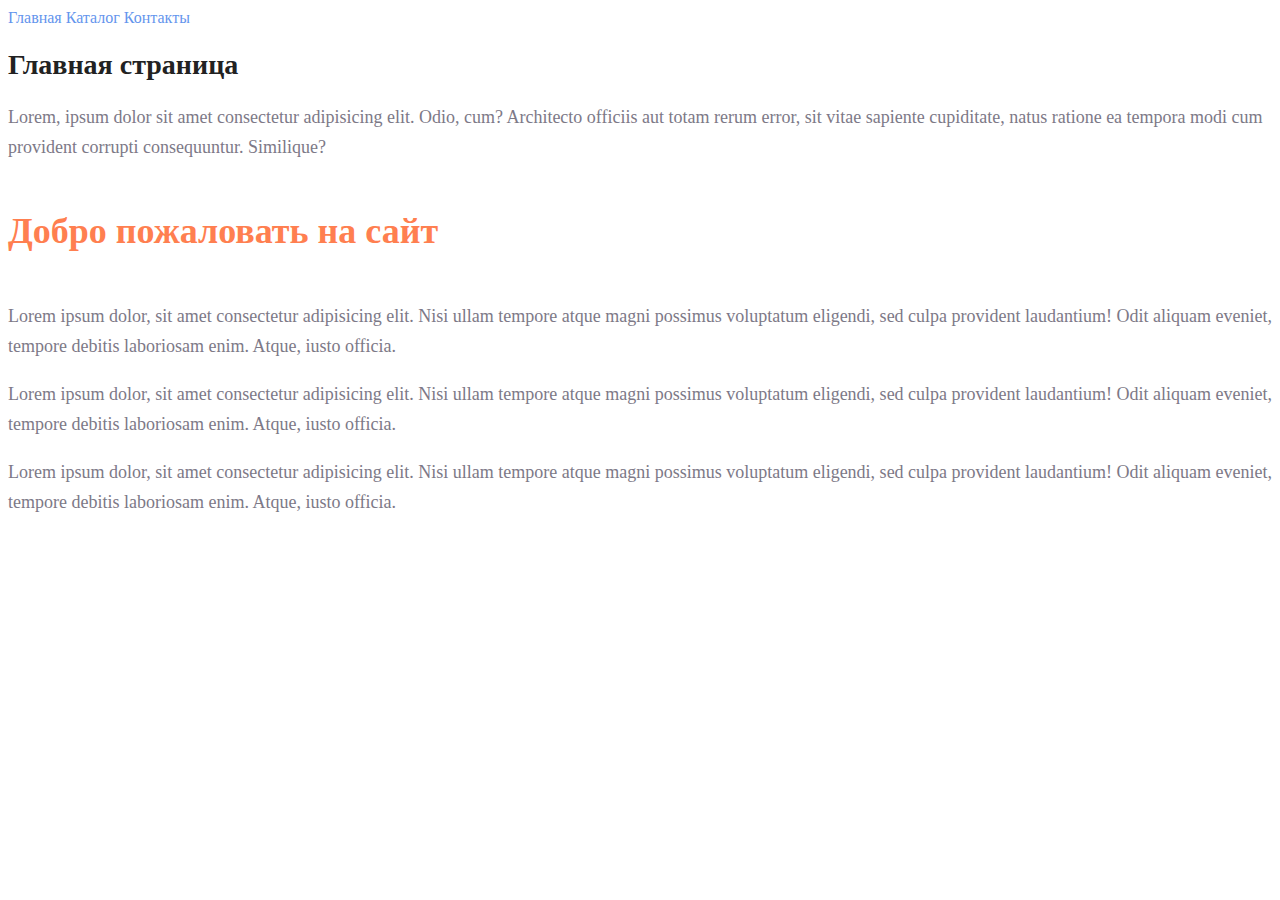
<file: homework1/index.html>
<!DOCTYPE html>
<html lang="ru">
<head>
    <meta charset="UTF-8">
    <meta name="viewport" content="width=device-width, initial-scale=1.0">
    <title>Главная</title>
    <link rel="stylesheet" href="style.css">
</head>
<body>
    <a class="nuv_link" href="index.html">Главная</a>
    <a class="nuv_link" href="catalog/catalog.html">Каталог</a>
    <a class="nuv_link" href="contacts/contacts.html">Контакты</a>
    <h1 class="title">Главная страница</h1>
    <p class="text">Lorem, ipsum dolor sit amet consectetur adipisicing elit. Odio, cum? Architecto officiis aut totam rerum error, sit vitae sapiente cupiditate, natus ratione ea tempora modi cum provident corrupti consequuntur. Similique?</p>
    <h2 class="subtitle">Добро пожаловать на сайт</h2>
    <p class="text">Lorem ipsum dolor, sit amet consectetur adipisicing elit. Nisi ullam tempore atque magni possimus voluptatum eligendi, sed culpa provident laudantium! Odit aliquam eveniet, tempore debitis laboriosam enim. Atque, iusto officia.</p>
    <p class="text">Lorem ipsum dolor, sit amet consectetur adipisicing elit. Nisi ullam tempore atque magni possimus voluptatum eligendi, sed culpa provident laudantium! Odit aliquam eveniet, tempore debitis laboriosam enim. Atque, iusto officia.</p>
    <p class="text">Lorem ipsum dolor, sit amet consectetur adipisicing elit. Nisi ullam tempore atque magni possimus voluptatum eligendi, sed culpa provident laudantium! Odit aliquam eveniet, tempore debitis laboriosam enim. Atque, iusto officia.</p>

</body>
</html>
</file>
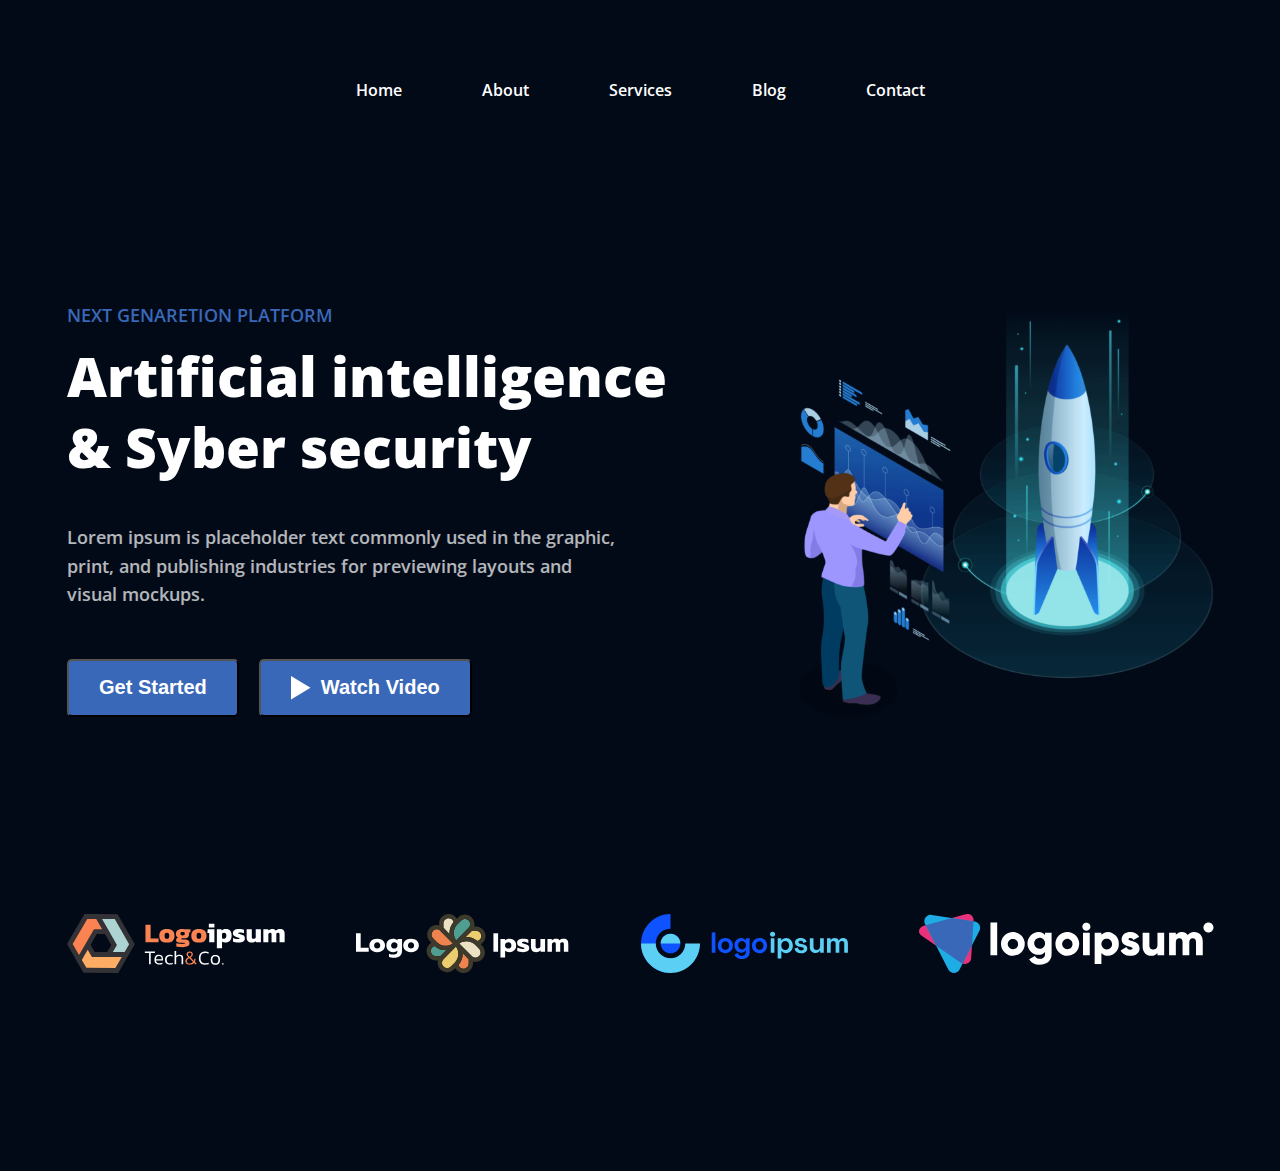
<file: homework3/index.html>
<!DOCTYPE html>
<html lang="en">

<head>
    <meta charset="UTF-8">
    <meta name="viewport" content="width=device-width, initial-scale=1.0">
    <title>HW project</title>
    <link rel="preconnect" href="https://fonts.googleapis.com">
    <link rel="preconnect" href="https://fonts.gstatic.com" crossorigin>
    <link href="https://fonts.googleapis.com/css2?family=Open+Sans:wght@600;800&display=swap" rel="stylesheet">
    <link rel="stylesheet" href="style.css">
</head>

<body>
    <div class="top">
        <div class="header">
            <a href="#" class="header__link">Home</a>
            <a href="#" class="header__link">About</a>
            <a href="#" class="header__link">Services</a>
            <a href="#" class="header__link">Blog</a>
            <a href="#" class="header__link">Contact</a>
        </div>
        <div class="top__content">
            <div class="top__info">
                <h3 class="subtitle">Next genaretion platform</h3>
                <h1 class="title">Artificial intelligence & Syber security</h1>
                <p class="text">Lorem ipsum is placeholder text commonly used in the graphic, print, and publishing
                    industries for previewing layouts and visual mockups.</p>
                <div class="top__button">
                    <button class="button">Get Started</button>
                    <button class="button"><img src="img/Polygon 1.svg" alt="button">Watch Video</button>
                </div>
            </div>
            <img src="img/top__content.svg" alt="top__img">
        </div>
        <div class="top__logos">
            <img class="logos" src="img/logo1.svg" alt="logo1">
            <img class="logos" src="img/logo2.svg" alt="logo2">
            <img class="logos" src="img/logo3.svg" alt="logo3">
            <img class="logos" src="img/logo4.svg" alt="logo4">
        </div>
    </div>
</body>

</html>
</file>
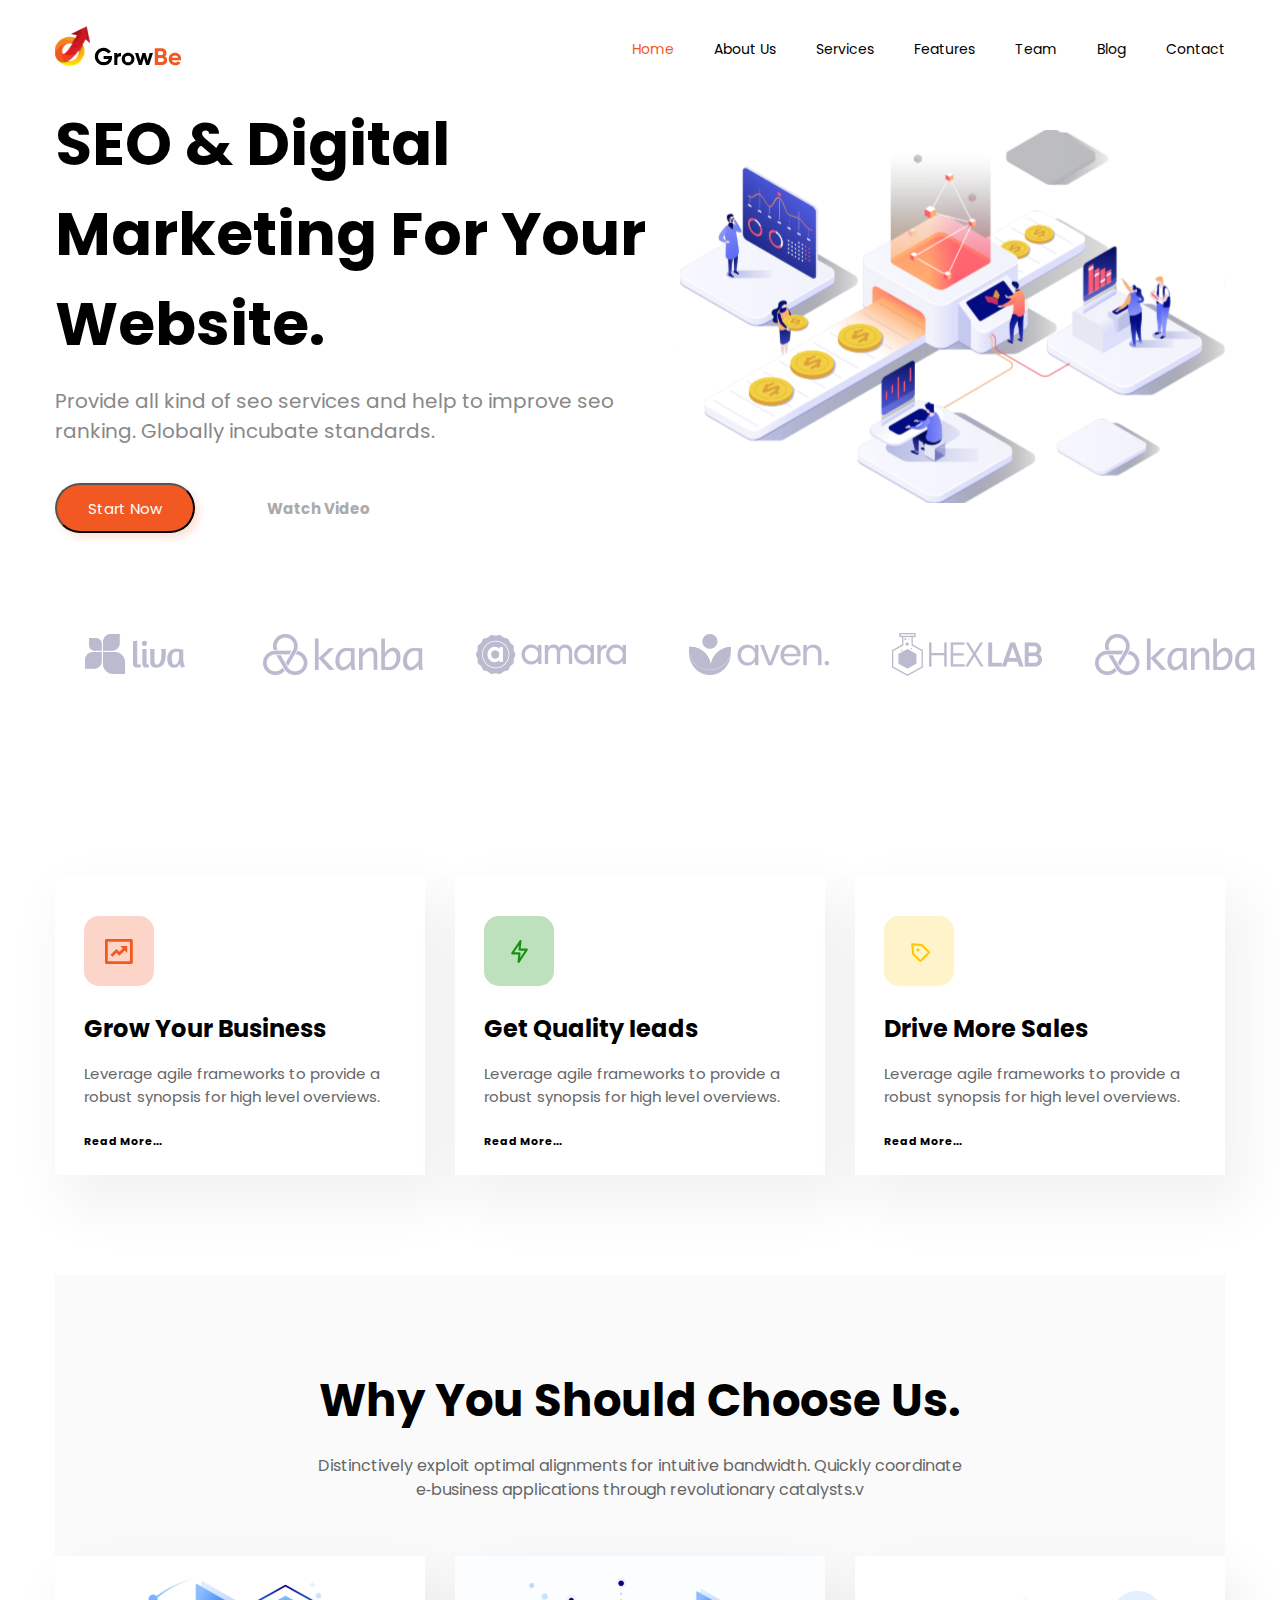
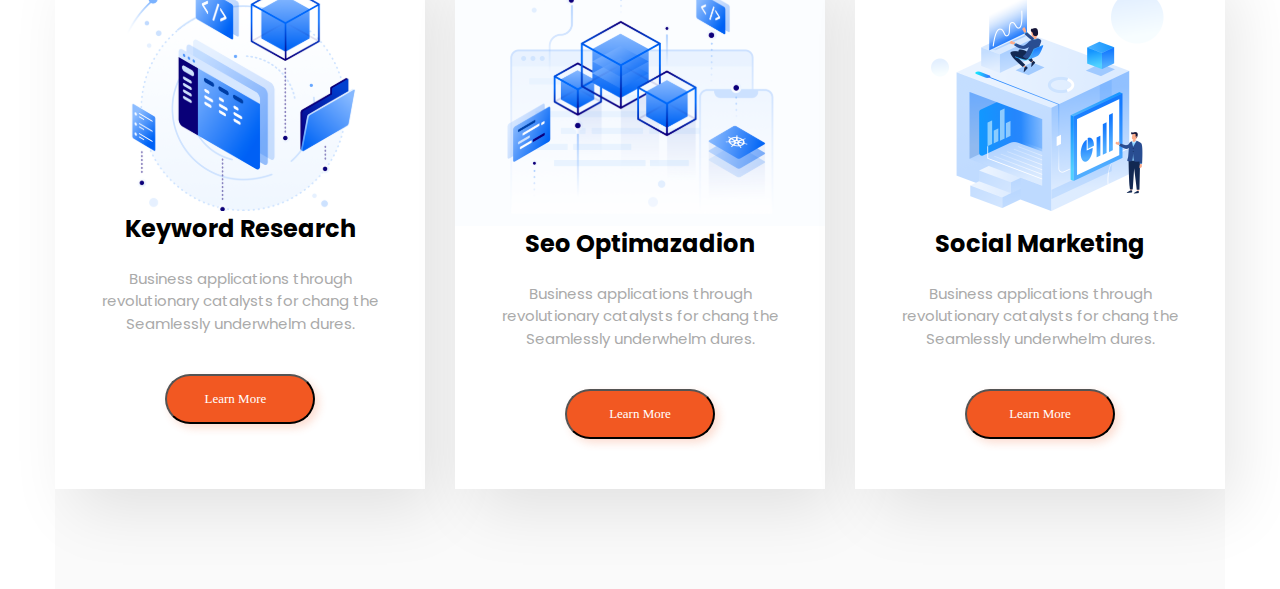
<file: homework4/index.html>
<!DOCTYPE html>
<html lang="en">

<head>
    <meta charset="UTF-8">
    <meta name="viewport" content="width=device-width, initial-scale=1.0">
    <title>Homework4</title>
    <link rel="preconnect" href="https://fonts.googleapis.com">
    <link rel="preconnect" href="https://fonts.gstatic.com" crossorigin>
    <link
        href="https://fonts.googleapis.com/css2?family=Open+Sans:wght@600;800&family=Poppins:wght@300;400;600;700&display=swap"
        rel="stylesheet">
    <link rel="stylesheet" href="style.css">
</head>

<body>
    <div class="top">
        <div class="header">
            <div class="header__logos">
                <img src="img/logo_header.svg" alt="logo" class="logos__header1">
                <img src="img/GrowBe_hader.svg" alt="GrowBe" class="logos__header2">
            </div>
            <nav class="nav__link">
                <a href="#" class="header__link1">Home</a>
                <a href="#" class="header__link2">About Us</a>
                <a href="#" class="header__link2">Services</a>
                <a href="#" class="header__link2">Features</a>
                <a href="#" class="header__link2">Team</a>
                <a href="#" class="header__link2">Blog</a>
                <a href="#" class="header__link2">Contact</a>

            </nav>
        </div>
        <div class="top__content">
            <div class="top__info">
                <h1 class="title">
                    SEO & Digital
                    Marketing For Your
                    Website.
                </h1>
                <p class="text">
                    Provide all kind of seo services and help to improve
                    seo ranking. Globally incubate standards.
                </p>
                <div class="top__button">
                    <button class="button">Start Now</button>
                    <h4 class="button__text">Watch Video</h4>
                </div>
            </div>
            <img src="img/pngfind__top.svg" alt="top_img" class="top__img">
        </div>
        <div class="top__logos">
            <img src="img/logo1.svg" alt="logo1" class="logos">
            <img src="img/logo2_6.svg" alt="logo2" class="logos">
            <img src="img/logo3.svg" alt="logo3" class="logos">
            <img src="img/logo4.svg" alt="logo4" class="logos">
            <img src="img/logo5.svg" alt="logo5" class="logos">
            <img src="img/logo2_6.svg" alt="logo6" class="logos">
        </div>
    </div>
    <div class="content">
        <div class="section">
            <img src="img/content1.svg" alt="content" class="img__section">
            <h3 class="title__section">
                Grow Your Business
            </h3>
            <p class="text__section">
                Leverage agile frameworks to provide a robust synopsis for high level overviews.
            </p>
            <a href="#" class="linc__content">Read More...</a>
        </div>
        <div class="section">
            <img src="img/content2.svg" alt="content" class="img__section">
            <h3 class="title__section">
                Get Quality Ieads
            </h3>
            <p class="text__section">
                Leverage agile frameworks to provide a robust synopsis for high level overviews.
            </p>
            <a href="#" class="linc__content">Read More...</a>
        </div>
        <div class="section">
            <img src="img/content3.svg" alt="content" class="img__section">
            <h3 class="title__section">
                Drive More Sales
            </h3>
            <p class="text__section">
                Leverage agile frameworks to provide a robust synopsis for high level overviews.
            </p>
            <a href="#" class="linc__content">Read More...</a>
        </div>
    </div>
    <div class="aside">
        <h2 class="title__aside">
            Why You Should Choose Us.
        </h2>
        <p class="text__aside">
            Distinctively exploit optimal alignments for intuitive bandwidth. Quickly coordinate e&#8209business
            applications through revolutionary catalysts.v
        </p>
        <div class="items">
            <div class="item">
                <img src="img/item1.svg" alt="item" class="img__item">
                <h3 class="title__item">
                    Keyword Research
                </h3>
                <p class="text__item">
                    Business applications through revolutionary catalysts for chang the Seamlessly underwhelm dures.
                </p>
                <button class="button__item">Learn More <svg width="6" height="10" viewBox="0 0 6 10" fill="none" xmlns="http://www.w3.org/2000/svg"></svg></button>
            </div>
            <div class="item">
                <img src="img/item2.svg" alt="item" class="img__item">
                <h3 class="title__item">
                    Seo Optimazadion
                </h3>
                <p class="text__item">
                    Business applications through revolutionary catalysts for chang the Seamlessly underwhelm dures.
                </p>
                <button class="button__item">Learn More <path d="M1 9L5 5L1 1" stroke="white" stroke-width="1.5" stroke-linecap="round" stroke-linejoin="round"/></svg></button>
            </div>
            <div class="item">
                <img src="img/item3.svg" alt="item" class="img__item">
                <h3 class="title__item">
                    Social Marketing
                </h3>
                <p class="text__item">
                    Business applications through revolutionary catalysts for chang the Seamlessly underwhelm dures.
                </p>
                <button class="button__item">Learn More </svg></svg></button>
            </div>
        </div>
    </div>

</body>

</html>
</file>
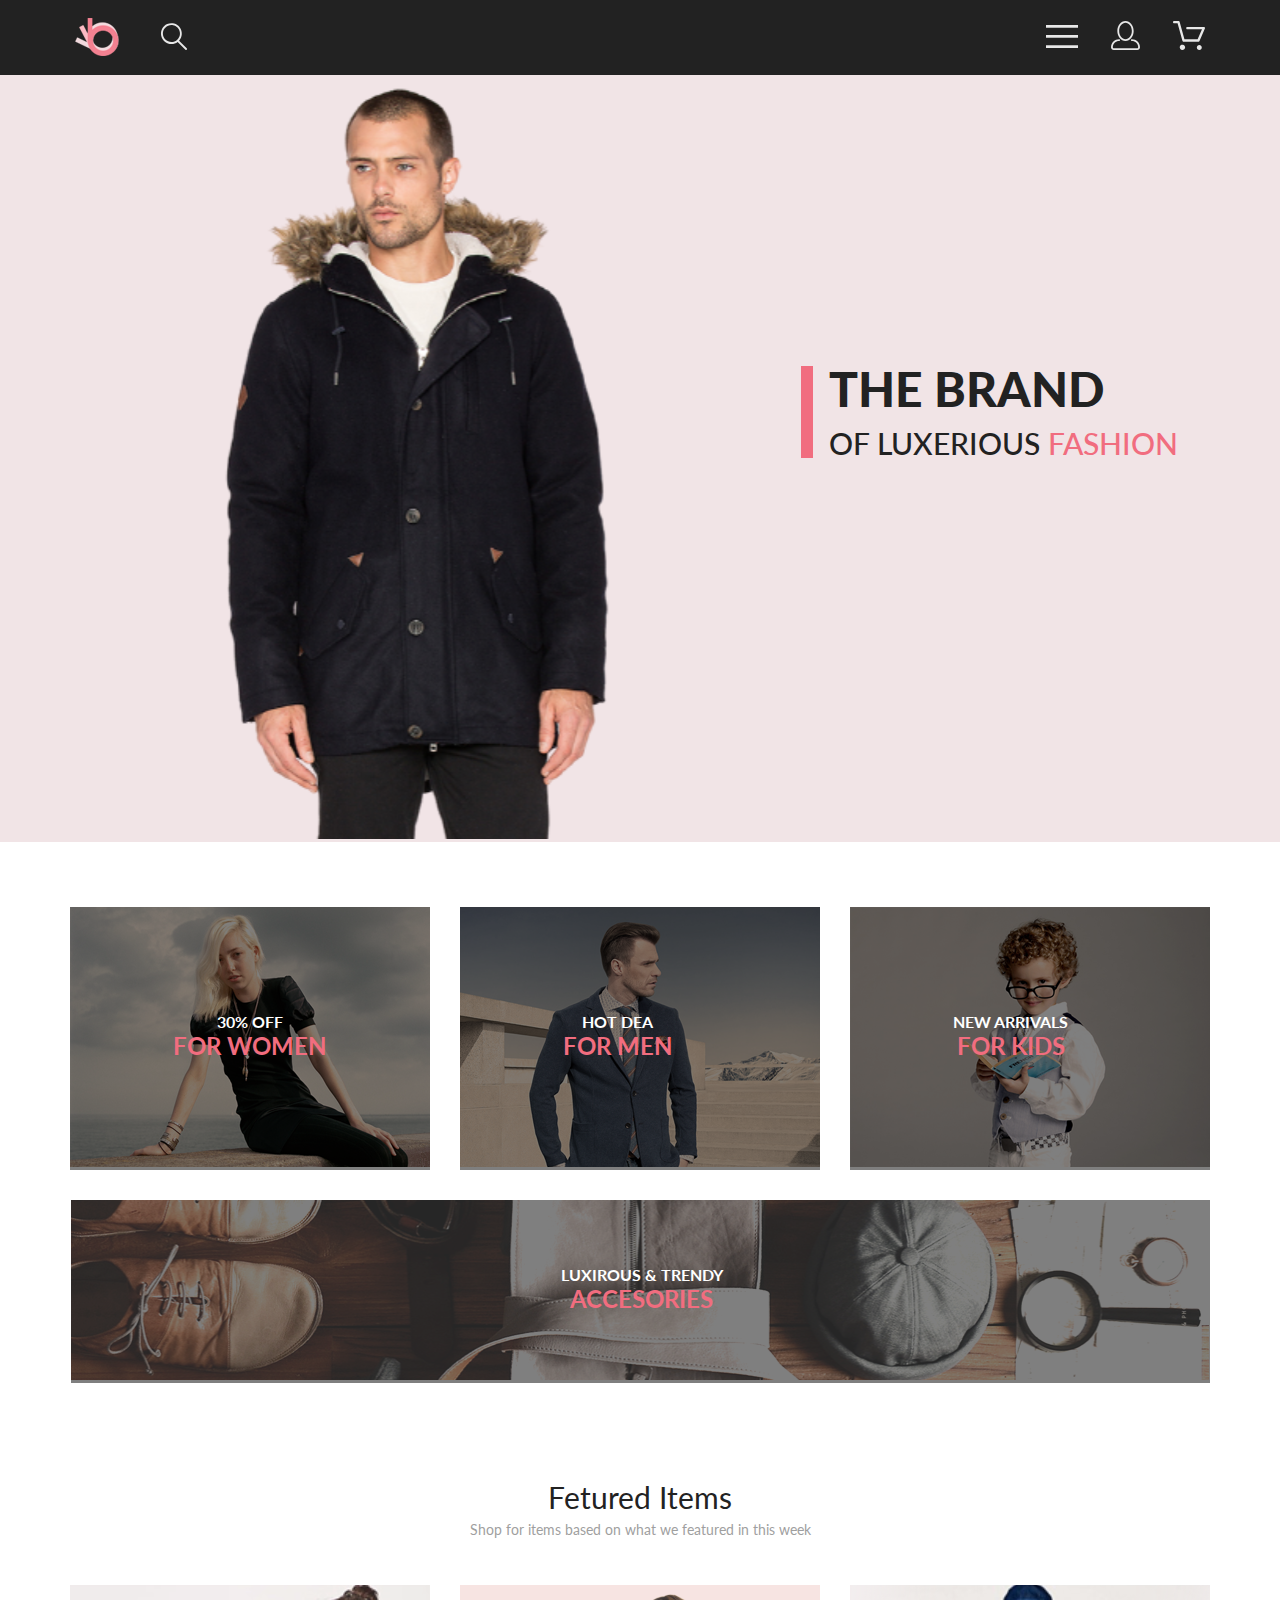
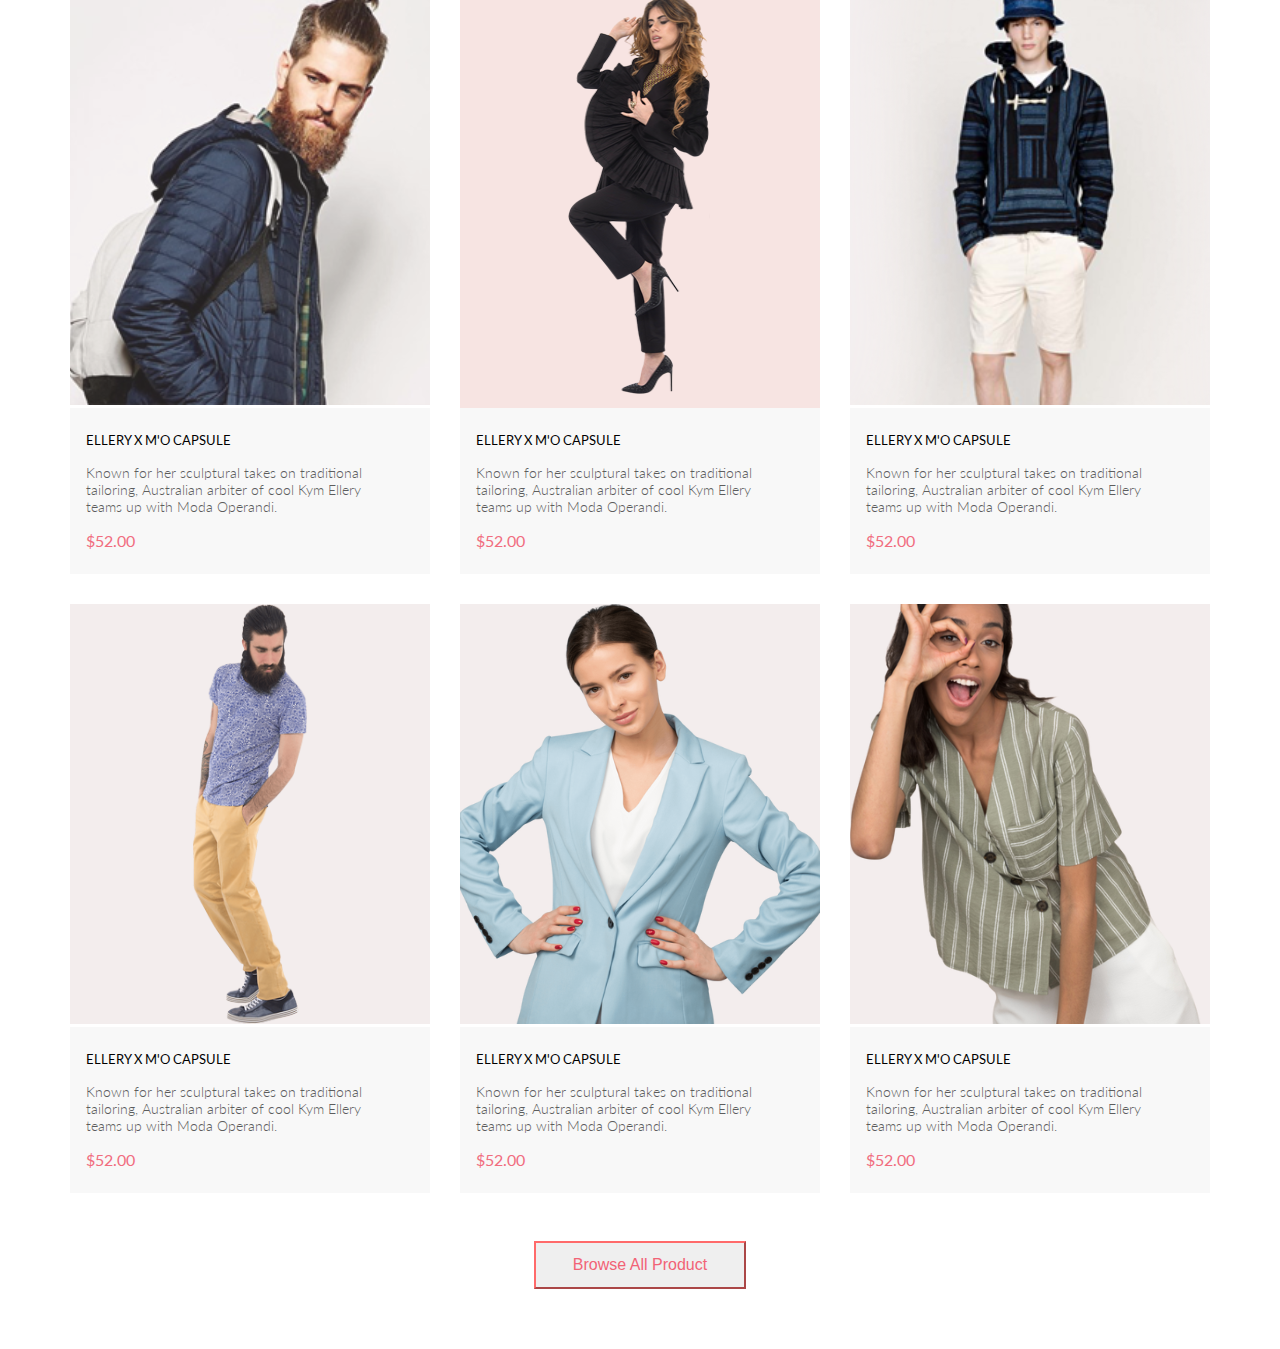
<file: homework6/index.html>
<!DOCTYPE html>
<html lang="en">

<head>
    <meta charset="UTF-8">
    <meta name="viewport" content="width=device-width, initial-scale=1.0">
    <title>HomeWork6</title>
    <link rel="preconnect" href="https://fonts.googleapis.com">
    <link rel="preconnect" href="https://fonts.gstatic.com" crossorigin>
    <link href="https://fonts.googleapis.com/css2?family=Lato:wght@300;400;900&display=swap" rel="stylesheet">
    <link rel="stylesheet" href="style.css">
</head>

<body>
    <div class="top">
        <div class="header">
            <div class="header__img">
                <div class="header__img_left">
                    <img src="img/header_logo.svg" alt="header_logo" class="header_logo">
                    <img src="img/header_search.svg" alt="header_search" class="header_search">
                </div>
                <div class="header__img_right">
                    <img src="img/header_button.svg" alt="header_button" class="header_button">
                </div>

            </div>


        </div>
        <div class="content">
            <div class="top__content">
                <div class="img__top_content">
                    <img src="img/top_img.svg" alt="top_img" class="top_img">
                </div>
                <div class="text__top_content">
                    <div class="top__rectangle">
                        <img src="img/top__rectangle.svg" alt="rectangle" class="rectangle">
                    </div>
                    <h1 class="title">
                        THE BRAND
                        <span class="slim__text">
                            OF LUXERIOUS
                            <span class="pink__text">
                                FASHION
                            </span>
                        </span>
                    </h1>
                </div>
            </div>
        </div>
        <div class="top__offer">
            <div class="offer_items">
                <img src="img/offer_women.svg" alt="offer_women" class="offer__img">
                <span class="offer__text">
                    <h4 class="h4__text">30% OFF</h4>
                    <h2 class="h2__text">FOR WOMEN</h2>
                </span>
            </div>
            <div class="offer_items">
                <img src="img/offer_men.svg" alt="offer_men" class="offer__img">
                <span class="offer__text">
                    <h4 class="h4__text">HOT DEA</h4>
                    <h2 class="h2__text">FOR MEN</h2>
                </span>
            </div>
            <div class="offer_items">
                <img src="img/offer_kids.svg" alt="offer_kids" class="offer__img">
                <span class="offer__text">
                    <h4 class="h4__text">NEW ARRIVALS</h4>
                    <h2 class="h2__text">FOR KIDS</h2>
                </span>
            </div>
            <div class="offer_items ">
                <img src="img/offer_accesories.svg" alt="offer_accesories" class="offer__img">
                <span class="offer__text big__offer__text">
                    <h4 class="h4__text">LUXIROUS & TRENDY</h4>
                    <h2 class="h2__text">ACCESORIES</h2>
                </span>
            </div>
        </div>
        <div class="products">
            <div class="products__title">
                <p class="h3__products__title">
                    Fetured Items
                </p>
                <p class="product__subtitle">
                    Shop for items based on what we featured in this week
                </p>
            </div>
            <div class="products__content">
                <div class="product__item">
                    <img src="img/product1.svg" alt="product" class="product__img">
                    <div class="product__text">
                        <p class="product__name">
                            ELLERY X M'O CAPSULE
                        </p>
                        <p class="product__desc">
                             Known for her sculptural takes on traditional tailoring, Australian arbiter of cool Kym Ellery teams up with Moda Operandi.
                        </p>
                        <p class="product__price">
                            $52.00
                        </p>
                    </div>
                    
                </div>
                <div class="product__item">
                    <div class="product__center">
                        <img src="img/product2.svg" alt="product" class="product__img">
                    </div>
                    <div class="product__text">
                        <p class="product__name">
                            ELLERY X M'O CAPSULE
                        </p>
                        <p class="product__desc">
                            Known for her sculptural takes on traditional tailoring,    Australian arbiter of cool Kym Ellery teams up with Moda   Operandi.
                        </p>
                        <p class="product__price">
                            $52.00
                        </p>
                    </div>
                </div>
                <div class="product__item">
                    <img src="img/product3.svg" alt="product" class="product__img">
                    <div class="product__text">
                        <p class="product__name">
                            ELLERY X M'O CAPSULE
                        </p>
                        <p class="product__desc">
                            Known for her sculptural takes on traditional tailoring,    Australian arbiter of cool Kym Ellery teams up with Moda   Operandi.
                        </p>
                        <p class="product__price">
                            $52.00
                        </p>
                    </div>
                </div>
                <div class="product__item">
                    <img src="img/product4.svg" alt="product" class="product__img">
                    <div class="product__text">
                        <p class="product__name">
                            ELLERY X M'O CAPSULE
                        </p>
                        <p class="product__desc">
                            Known for her sculptural takes on traditional tailoring,    Australian arbiter of cool Kym Ellery teams up with Moda   Operandi.
                        </p>
                        <p class="product__price">
                            $52.00
                        </p>
                    </div>
                </div>
                <div class="product__item">
                    <img src="img/product5.svg" alt="product" class="product__img">
                    <div class="product__text">
                        <p class="product__name">
                            ELLERY X M'O CAPSULE
                        </p>
                        <p class="product__desc">
                            Known for her sculptural takes on traditional tailoring,    Australian arbiter of cool Kym Ellery teams up with Moda   Operandi.
                        </p>
                        <p class="product__price">
                            $52.00
                        </p>
                    </div>
                </div>
                <div class="product__item">
                    <img src="img/product6.svg" alt="product" class="product__img">
                    <div class="product__text">
                        <p class="product__name">
                            ELLERY X M'O CAPSULE
                        </p>
                        <p class="product__desc">
                            Known for her sculptural takes on traditional tailoring,    Australian arbiter of cool Kym Ellery teams up with Moda   Operandi.
                        </p>
                    <p class="product__price">
                            $52.00
                        </p>
                    </div>
                </div>
            </div>
        </div>
        <div class="button">
            <button class="browse">
                Browse All Product
            </button>
        </div>
    </div>

</body>

</html>
</file>
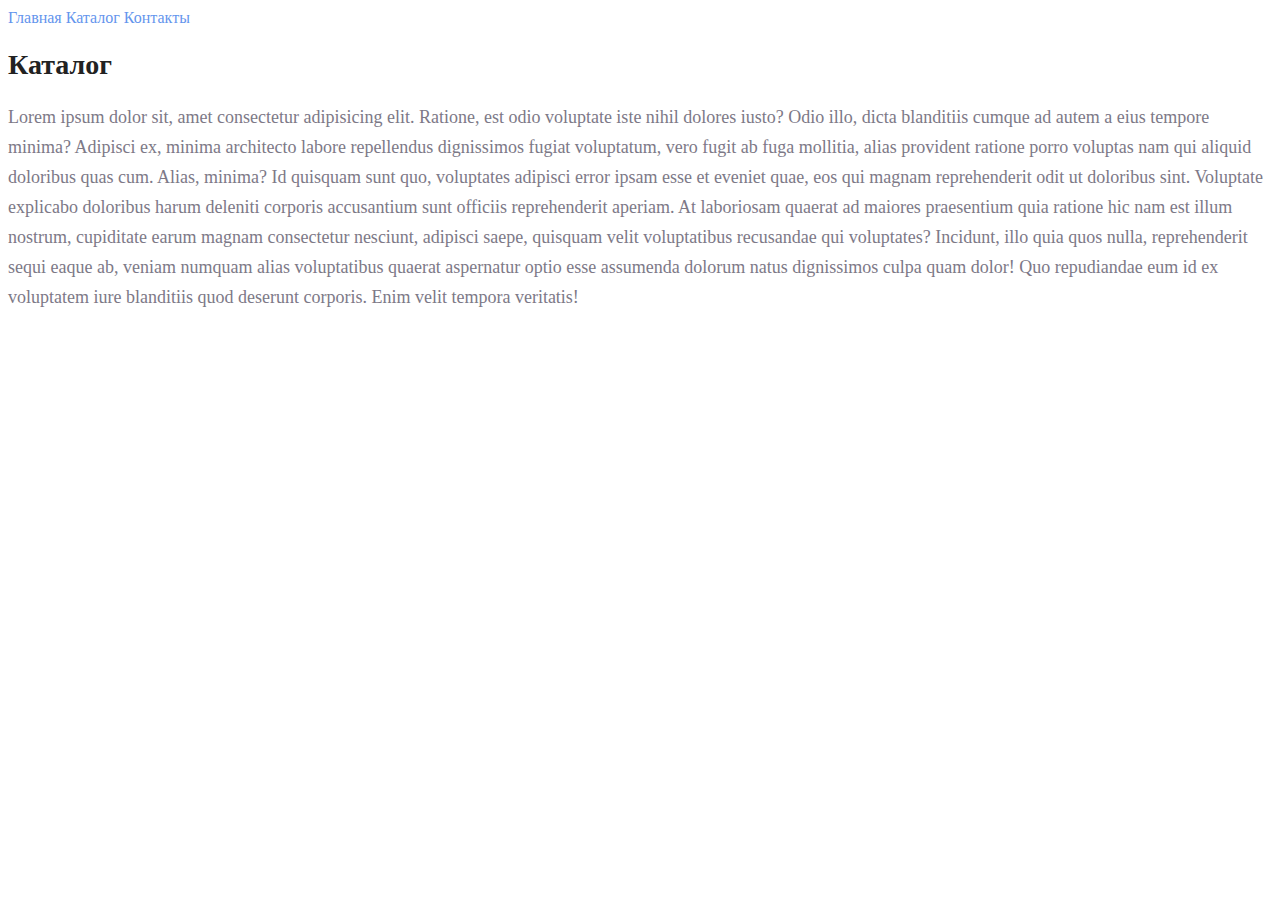
<file: homework1/catalog/catalog.html>
<!DOCTYPE html>
<html lang="ru">
<head>
    <meta charset="UTF-8">
    <meta name="viewport" content="width=device-width, initial-scale=1.0">
    <title>Каталог</title>
    <link rel="stylesheet" href="../style.css">
</head>
<body>
    <a class="nuv_link" href="../index.html">Главная</a>
    <a class="nuv_link" href="catalog.html">Каталог</a>
    <a class="nuv_link" href="../contacts/contacts.html">Контакты</a>
    <h1 class="title">Каталог</h1>
    <p class="text">Lorem ipsum dolor sit, amet consectetur adipisicing elit. Ratione, est odio voluptate iste nihil dolores iusto? Odio illo, dicta blanditiis cumque ad autem a eius tempore minima? Adipisci ex, minima architecto labore repellendus dignissimos fugiat voluptatum, vero fugit ab fuga mollitia, alias provident ratione porro voluptas nam qui aliquid doloribus quas cum. Alias, minima? Id quisquam sunt quo, voluptates adipisci error ipsam esse et eveniet quae, eos qui magnam reprehenderit odit ut doloribus sint. Voluptate explicabo doloribus harum deleniti corporis accusantium sunt officiis reprehenderit aperiam. At laboriosam quaerat ad maiores praesentium quia ratione hic nam est illum nostrum, cupiditate earum magnam consectetur nesciunt, adipisci saepe, quisquam velit voluptatibus recusandae qui voluptates? Incidunt, illo quia quos nulla, reprehenderit sequi eaque ab, veniam numquam alias voluptatibus quaerat aspernatur optio esse assumenda dolorum natus dignissimos culpa quam dolor! Quo repudiandae eum id ex voluptatem iure blanditiis quod deserunt corporis. Enim velit tempora veritatis!</p>
    
</body>
</html>
</file>
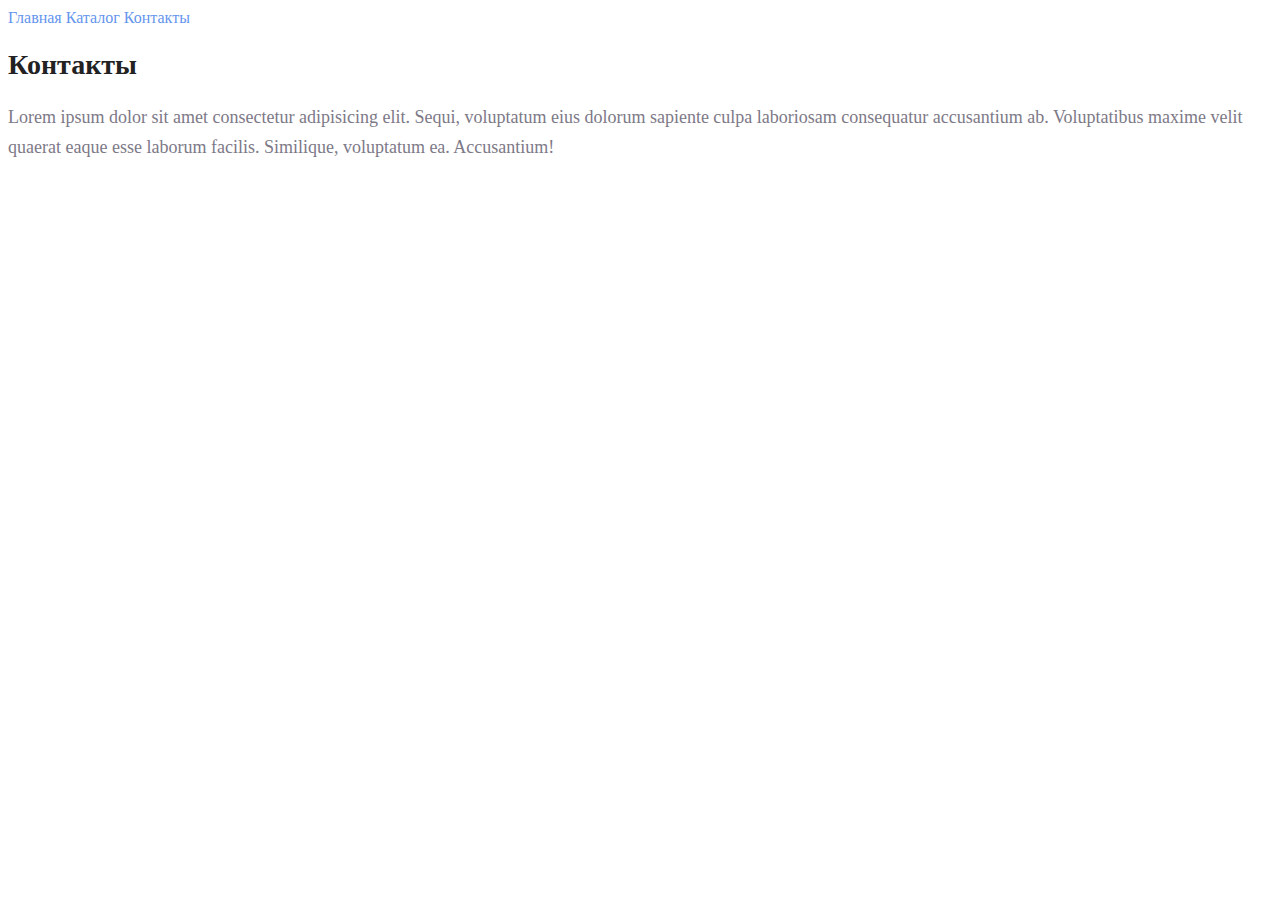
<file: homework1/contacts/contacts.html>
<!DOCTYPE html>
<html lang="ru">
<head>
    <meta charset="UTF-8">
    <meta http-equiv="X-UA-Compatible" content="IE=edge">
    <meta name="viewport" content="width=device-width, initial-scale=1.0">
    <title>Контакты</title>
    <link rel="stylesheet" href="../style.css">
</head>
<body>
    <a class="nuv_link" href="../index.html">Главная</a>
    <a class="nuv_link" href="../catalog/catalog.html">Каталог</a>
    <a class="nuv_link" href="contacts.html">Контакты</a>
    <h1 class="title">Контакты</h1>
    <p class="text">Lorem ipsum dolor sit amet consectetur adipisicing elit. Sequi, voluptatum eius dolorum sapiente culpa laboriosam consequatur accusantium ab. Voluptatibus maxime velit quaerat eaque esse laborum facilis. Similique, voluptatum ea. Accusantium!</p>
</body>
</html>
</file>
<file: homework1/style.css>
a {
    text-decoration: none;
}

.nuv_link {
    color: cornflowerblue;
    font-size: 16px;
    line-height: 20px;
}

.title {
    color: #222;
    font-size: 28px;
    line-height: 36px;
    font-weight: bold;
}

.text {
    font-style: normal;
    font-weight: 300;
    font-size: 18px;
    line-height: 30px;
    color: #7D7987;
}

.subtitle {
   color: coral;
   font-style: normal;
   font-weight: 700;
   font-size: 36px;
   line-height: 80px; 
}
</file>
<file: homework3/style.css>
* {
    margin: 0;
    padding: 0;
    box-sizing: border-box;
}

a {
    text-decoration: none;
}

body {
    font-family: 'Open Sans', sans-serif;
    background-color: #020A18;
    
}

.top {
    padding-bottom: 99px;
    background: #020A18;
    padding-left: calc(50% - 1146px / 2);
    padding-right: calc(50% - 1146px / 2);
}

.header {
    display: flex;
    justify-content: center;
    gap: 40px;
    padding-top: 39px;
    paddding-bottom: 39px;
    borer-radius: 10px;


}

.header__link {
    color: #FFF;
    font-size: 16px;
    font-weight: 600;
    padding: 40px 20px;
}

.top__content {
    display: flex;
    flex-wrap: wrap;
    width: 1146px;
    justify-content: space-between;
    align-items: center;
    gap: 128px;
    margin-top: 160px;
    margin-bottom: 197px;

}

.subtitle {
    font-style: normal;
    color: var(--3-a-68-b-8, #3A68B8);
    font-size: 18px;
    font-weight: 600;
    line-height: 160%;
    text-transform: uppercase;
    margin-bottom: 10px;
}

.title {
    width: 604px;
    font-stretch: normal;
    color: var(--ffffff, #FFF);
    font-size: 55px;
    font-weight: 800;
    line-height: 130%;
    margin-bottom: 40px;

}

.text {
    width: 558px;
    color: var(--ffffff, #FFF);
    font-size: 18px;
    font-weight: 600;
    line-height: 160%;
    opacity: 0.699999988079071;

}

.top__button {
    margin-top: 50px;
    display: flex;
    justify-content: flex-start;
    gap: 20px;
}

.button {
    border-radius: 5px;
    background: var(--3-a-68-b-8, #3A68B8);
    color: var(--ffffff, #FFF);
    font-style: normal;
    font-size: 20px;
    font-weight: 600;
    display: inline-flex;
    padding: 15px 30px;
    align-items: flex-start;
    gap: 10px;

}

.top__logos {
    display: flex;
    width: 1147.297px;
    justify-content: space-between;
    align-items: center;
    margin-top: 197px;
    margin-bottom: 99px;
}
</file>
<file: homework4/style.css>
* {
    margin: 0;
    padding: 0;
    box-sizing: border-box;

}

a {
    text-decoration: none;
}

body {
    font-family: 'Poppins', sans-serif;
    background-color: #020A18;
    padding-left: calc(50% - 1170px / 2);
    padding-right: calc(50% - 1170px / 2);
    background: #FFF;

}

.top {

    background: #FFF;
}

.header {
    display: flex;
    justify-content: space-between;
    align-items: center;
    gap: 346px;
    border-radius: 10px;
}

.logos__header1 {
    width: 35px;
    height: 40px;
    flex-shrink: 0;
}

.nav__link {
    display: flex;
    justify-content: center;
    gap: 40px;
    padding-top: 39px;
    padding-bottom: 39px;
    border-radius: 10px;


}

.header__link1 {
    color: #F25822;
    font-size: 14px;
}

.header__link2 {
    color: #000000;
    font-size: 14px;
}

.top__content {
    display: flex;
    flex-wrap: nowrap;
    align-items: center;
}

.title {
    color: #000;
    font-size: 60px;
    margin-bottom: 17px;


}

.text {
    color: #888;
    font-size: 20px;
    margin-bottom: 37px;

}

.top__button {
    display: flex;
    align-items: center;
    gap: 72px;

}

.button {
    color: #FFF;
    font-size: 15px;
    border-radius: 50px;
    width: 140px;
    height: 50px;
    flex-shrink: 0;
    background: #F25822;
    box-shadow: 4px 4px 8px 0px rgba(242, 88, 34, 0.20);
    font-family: 'Poppins', sans-serif;
}

.button__text {
    color: #AAA;
    font-size: 15px;

}

.top__logos {
    padding-top: 97px;
    padding-bottom: 96px;
    display: flex;
    align-items: center;
    justify-content: flex-start;
    gap: 48px;
}


.content {
    display: flex;
    gap: 30px;
    padding-top: 100px;
    padding-bottom: 100px;
}

.section {
    display: grid;
    justify-items: start;
    background: #FFF;
    box-shadow: 15px 25px 56px 6px rgba(0, 0, 0, 0.06);
    padding-left: 29px;
}

.img__section {
    padding-top: 40px;
    margin-bottom: 25px;
}

.title__section {
    color: #000;
    font-size: 24px;
    margin-bottom: 17px;
}

.text__section {
    color: #666;
    font-size: 15px;
    line-height: 150%;
    margin-bottom: 25px;
}

.linc__content {
    color: #000;
    font-size: 11px;
    line-height: 150%;
    margin-bottom: 25px;
    font-weight: bold;
}

.aside {
    padding-top: 92px;
    padding-bottom: 100px;
    display: flex;
    flex-wrap: wrap;
    justify-content: center;
    background: #FAFAFA;

}

.title__aside {
    color: #000;
    font-size: 45px;
    text-align: center;
    margin-bottom: 19px;
}

.text__aside {
    color: #666;
    text-align: center;
    font-size: 16px;
    line-height: 150%;
    margin-bottom: 54px;
    max-width: 682px;
    
}

.items {
    display: flex;
    flex-wrap: wrap;
    justify-content: center;
    gap: 30px;

}

.item {
    background: #FFF;
    box-shadow: 15px 25px 60px -5px rgba(0, 0, 0, 0.10);
    display: flex;
    flex-direction: column;
    align-items: center;
    padding-bottom: 50px;
    

}

.title__item {
    color: #000;
    font-size: 24px;
    margin-bottom: 22px;
}

.text__item {
    display: flex;
    flex-direction: column;
    text-align: center;
    color: #AAA;
    font-size: 15px;
    line-height: 150%;
    margin-bottom: 39px;
    max-width: 310px;
    
}

.button__item {
    width: 150px;
    height: 50px;
    flex-shrink: 0;
    border-radius: 50px;
    background: #F25822;
    box-shadow: 4px 4px 8px 0px rgba(242, 88, 34, 0.20);
    color: #FFF;
    text-align: center;
    font-size: 13px;
    font-family: Gilroy-Bold;
    line-height: 150%;
}
</file>
<file: homework6/style.css>
* {
    margin: 0;
    padding: 0;
    box-sizing: border-box;
}


.top {
    padding-left: calc(50% - 1600px / 2);
    padding-right: calc(50% - 1600px / 2);
    font-family: 'Lato', sans-serif;
}

.header {
    background-color: #222222;
    padding-top: 18px;
    padding-bottom: 19px;

}

.header__img {
    display: flex;
    align-items: center;
    justify-content: center;
    gap: 859px;
}

.header__img_left {
    display: flex;
    gap: 41px;
}

.header_button {
    height: 29px;
}

.top__content {
    display: flex;
    flex-wrap: wrap;
    background-color: #F1E4E6;
    margin-bottom: 65px;
}

.top__rectangle {
    color: #F16D7F;
}

.text__top_content {
    padding-top: 290px;
    padding-bottom: 381px;
    display: flex;
    gap: 16px
}

.title {
    max-width: 377px;
    color: #222;
    font-size: 48px;
    font-style: normal;
    font-weight: 900;
    line-height: 1;
}

.slim__text {
    white-space: nowrap;
    font-weight: 500;
    font-size: 30px;
}

.pink__text {
    color: #F16D7F;
}

.top__offer {
    display: flex;
    flex-wrap: wrap;
    gap: 30px;
    justify-content: center;
    margin-bottom: 96px;
}

.offer_items {
    position: relative;
    text-align: center;


}
.offer_items::before {
    content: '';
    position: absolute;
    top: 0;
    left: 0;
    right: 0;
    bottom: 0;
    background-color: rgba(0,0,0,0.5);  
    z-index: 0;
  }

.offer__text {
    color: #FFF;
    text-align: center;
    font-size: 16px;
    font-style: normal;
    font-weight: 400;
    line-height: normal;
    position: absolute;
    top: 105px;
    bottom: 105px;
    left: 103px;

}

.big__offer__text {
    top: 65px;
    bottom: 65px;
    left: 490px;
}

.h2__text {
    color: #F16D7F;
}

.products__title {
    display: flex;
    flex-direction: column;
    align-items: center;  
    gap: 6px;  
}

.h3__products__title {
    color: #222;
    font-size: 30px;
    font-style: normal;
    font-weight: 400;
    line-height: normal;
}

.product__subtitle {
    color: #9F9F9F;
    font-size: 14px;
    font-style: normal;
    font-weight: 400;
    line-height: normal;
    margin-bottom: 47px;
}

.products__content {
    display: flex;
    flex-wrap: wrap;
    justify-content: center;
    gap: 30px;
    margin-bottom: 48px;
}

.product__center {
    padding-top: 9px;
    padding-bottom: 11px;
    padding-left: 108px;
    padding-right: 110.6px;
    background-color: #F7E4E2;
}

.product__text {
    display: flex;
    flex-direction: column;
    flex-wrap: wrap;
    gap: 16px;
    padding-top: 24px;
    padding-bottom: 24px;
    padding-left: 16px;
    background-color: #F8F8F8;
}

.product__name {
    color: #000;
    font-size: 13px;
    font-style: normal;
    font-weight: 400;
    line-height: normal;
}

.product__desc {
    color: #5D5D5D;
    font-size: 14px;
    font-style: normal;
    font-weight: 300;
    line-height: normal;
    max-width: 314.743px;
}

.product__price {
    color: #F16D7F;
    font-size: 16px;
    font-style: normal;
    font-weight: 400;
    line-height: normal;
}

.button {
    display: flex;
    justify-content: center;
    margin-bottom: 60px;
}

.browse {
    width: 212px;
    height: 48px;
    flex-shrink: 0;
    border-color: #FF6A6A;
    color: #F26376;
    font-size: 16px;
    font-style: normal;
    font-weight: 400;
    line-height: normal;
}
</file>
